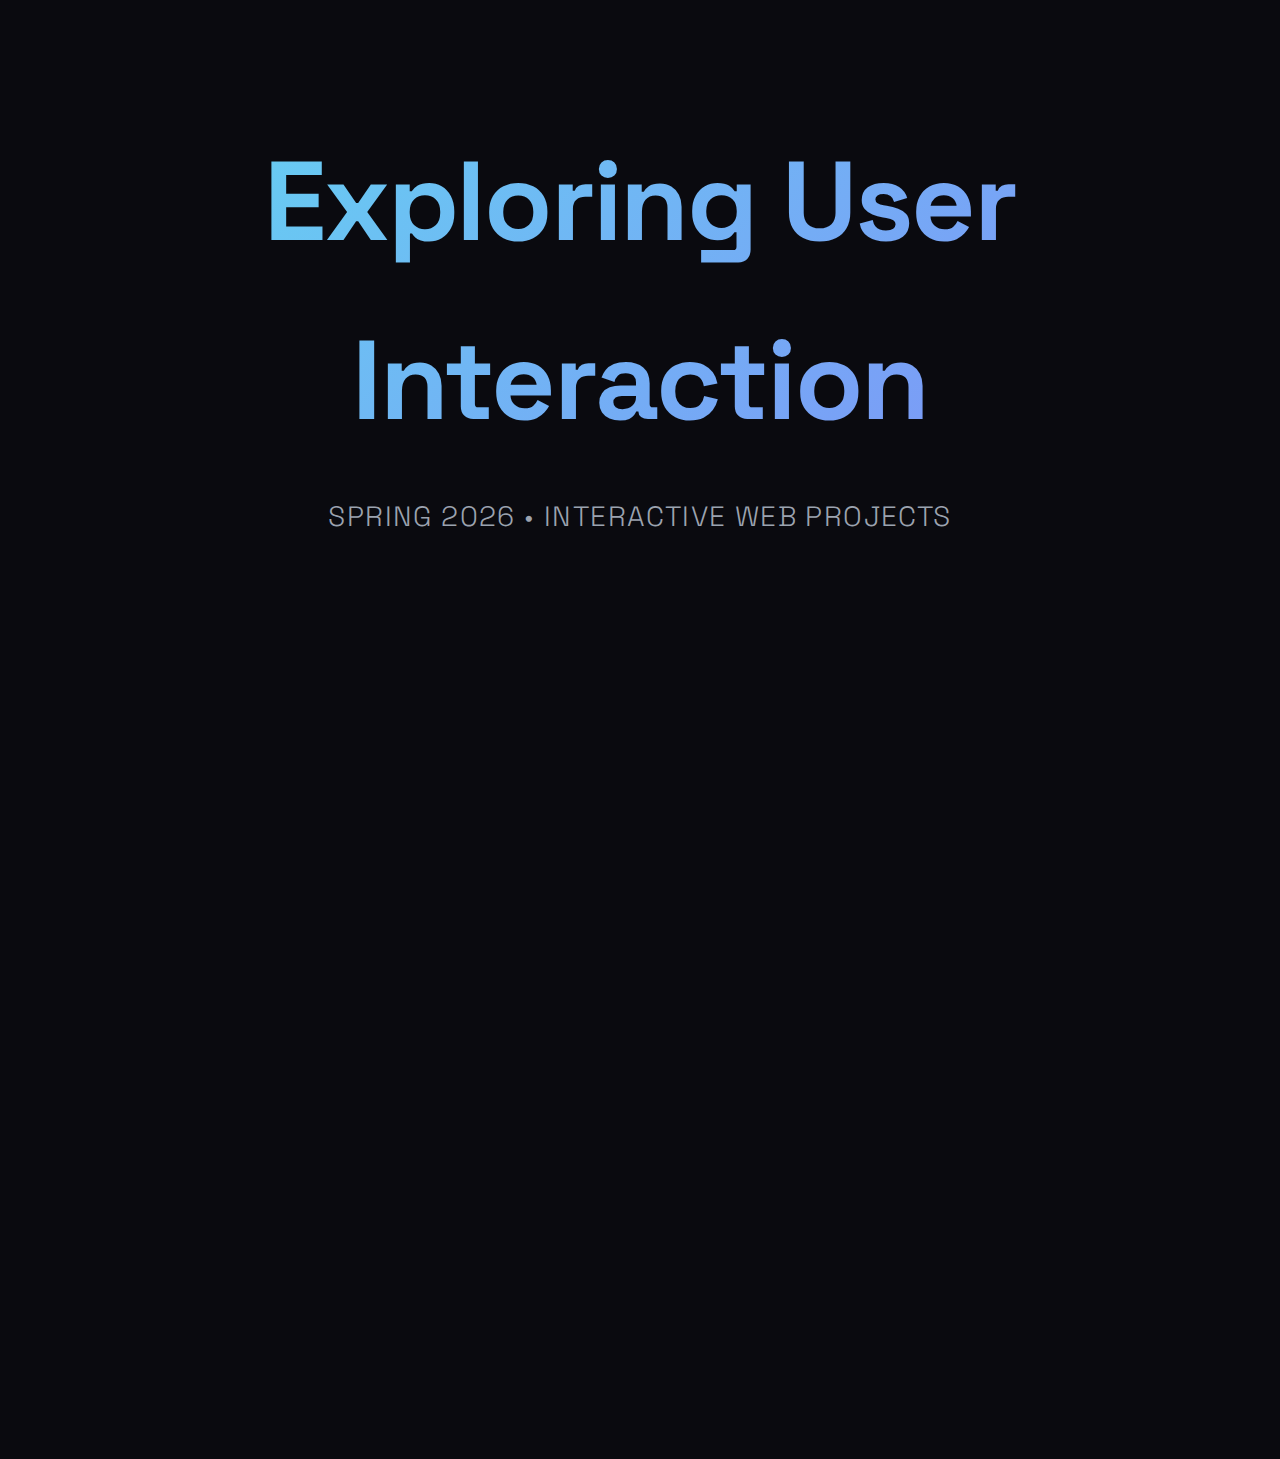
<file: index.html>
<!DOCTYPE html>
<html lang="en">
<head>
    <meta charset="UTF-8">
    <meta name="viewport" content="width=device-width, initial-scale=1.0">
    <title>SP25 - Exploring User Interaction</title>
    <link rel="preconnect" href="https://fonts.googleapis.com">
    <link rel="preconnect" href="https://fonts.gstatic.com" crossorigin>
    <link href="https://fonts.googleapis.com/css2?family=Space+Grotesk:wght@300;400;600;700&display=swap" rel="stylesheet">
    <link rel="stylesheet" href="styles.css">
</head>
<body>
    <div class="container">
        <header>
            <h1 class="title">Exploring User Interaction</h1>
            <p class="subtitle">Spring 2026 • Interactive Web Projects</p>
        </header>

        <main class="projects-grid">
            <a href="Breaking Grid/index.html" class="project-card">
                <div class="card-content">
                    <h2 class="project-title">Breaking Grid</h2>
                    <p class="project-description">Interactive grid exploration. Click on a square to see the grid break apart.</p>
                </div>
                <div class="card-hover"></div>
            </a>

            <a href="Deconstructed Text/index.html" class="project-card">
                <div class="card-content">
                    <h2 class="project-title">Deconstructed Text</h2>
                    <p class="project-description">Typography deconstruction experiment. Click to see it explode into individual squares.</p>
                </div>
                <div class="card-hover"></div>
            </a>

            <a href="Turning Knob/index.html" class="project-card">
                <div class="card-content">
                    <h2 class="project-title">Turning Knob</h2>
                    <p class="project-description">Retro TV channel knob. Click and drag to change channels with authentic sound.</p>
                </div>
                <div class="card-hover"></div>
            </a>

            <a href="Image Array/index.html" class="project-card">
                <div class="card-content">
                    <h2 class="project-title">Image Array</h2>
                    <p class="project-description">Blooming flower animation. Click the center to watch it bloom through sequential images.</p>
                </div>
                <div class="card-hover"></div>
            </a>

            <a href="AI Chatbot/index.html" class="project-card">
                <div class="card-content">
                    <h2 class="project-title">AI Chatbot</h2>
                    <p class="project-description">NOVA-7 sci-fi companion AI. Chat with a deep space assistant in demo mode or connect your API key.</p>
                </div>
                <div class="card-hover"></div>
            </a>

            <!-- Add more project cards here as you create new folders -->
        </main>

        <footer>
            <p>Created by Sydney • UX Interaction Demos</p>
        </footer>
    </div>
</body>
</html>
</file>
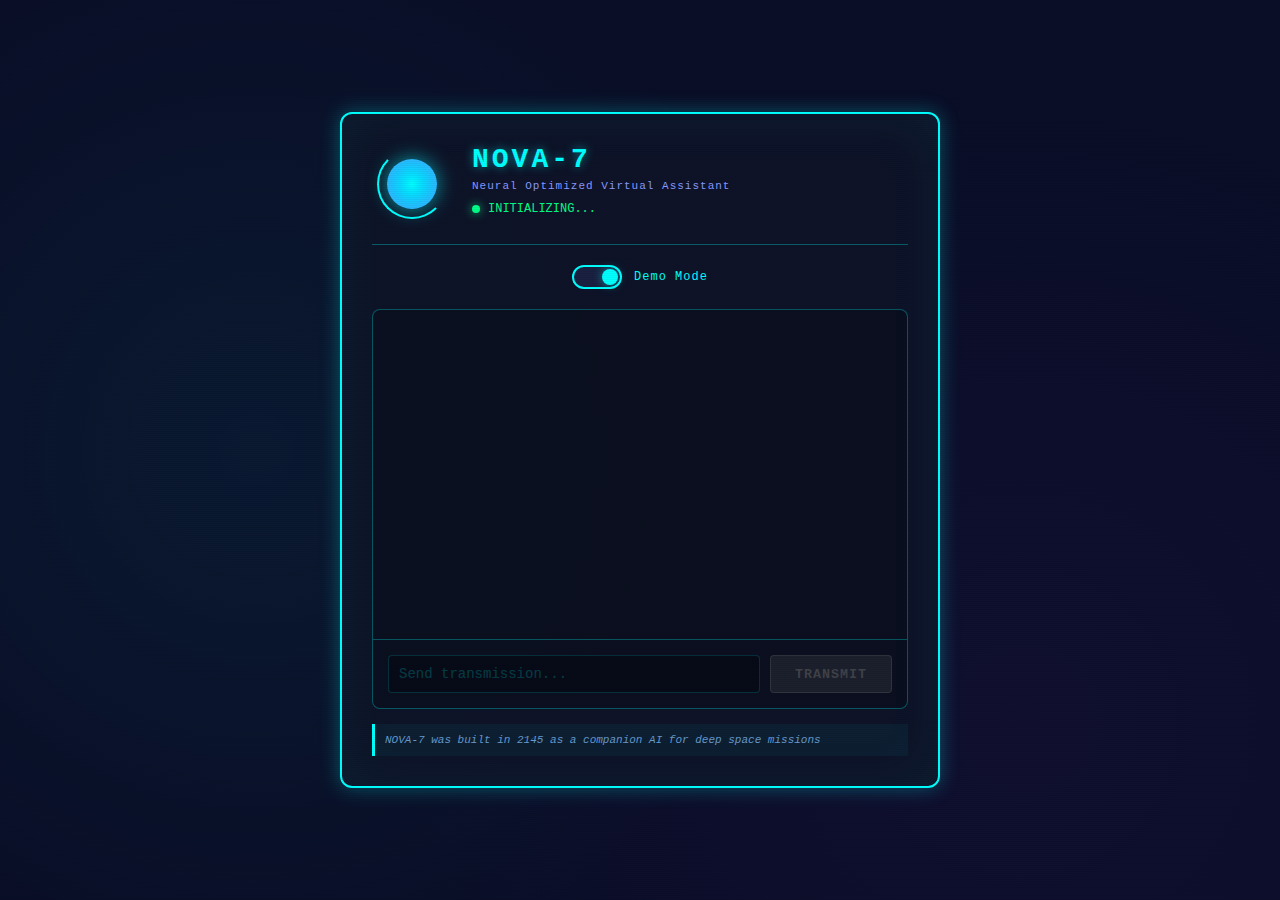
<file: AI Chatbot/index.html>
<!DOCTYPE html>
<html lang="en">
<head>
    <meta charset="UTF-8">
    <meta name="viewport" content="width=device-width, initial-scale=1.0">
    <title>NOVA-7 Interface</title>
    <link rel="stylesheet" href="style.css">
</head>
<body>
    <div class="scanlines"></div>

    <div class="container">
        <!-- Character Header -->
        <div class="character-header">
            <div class="avatar-container">
                <div class="avatar">
                    <div class="avatar-core"></div>
                    <div class="avatar-ring"></div>
                </div>
            </div>
            <div class="character-info">
                <h1>NOVA-7</h1>
                <p class="character-subtitle">Neural Optimized Virtual Assistant</p>
                <p class="character-status">
                    <span class="status-indicator"></span>
                    <span id="statusText">INITIALIZING...</span>
                </p>
            </div>
        </div>

        <!-- Mode Toggle -->
        <div class="mode-section">
            <label class="mode-toggle">
                <input type="checkbox" id="demoMode" checked>
                <span class="toggle-slider"></span>
                <span class="toggle-label">Demo Mode</span>
            </label>
        </div>

        <!-- API Key Input Section -->
        <div class="api-section" id="apiSection" style="display: none;">
            <input type="password" id="apiKey" placeholder="Enter API Key for Live Mode">
            <button id="saveKey">ACTIVATE</button>
            <span id="keyStatus"></span>
        </div>

        <!-- Chat Interface -->
        <div class="chat-container">
            <div id="chatMessages" class="chat-messages"></div>

            <div class="input-section">
                <input type="text" id="userInput" placeholder="Send transmission..." disabled>
                <button id="sendBtn" disabled>TRANSMIT</button>
            </div>
        </div>

        <div class="lore-hint">NOVA-7 was built in 2145 as a companion AI for deep space missions</div>
    </div>

    <script src="sketch.js"></script>
</body>
</html>
</file>
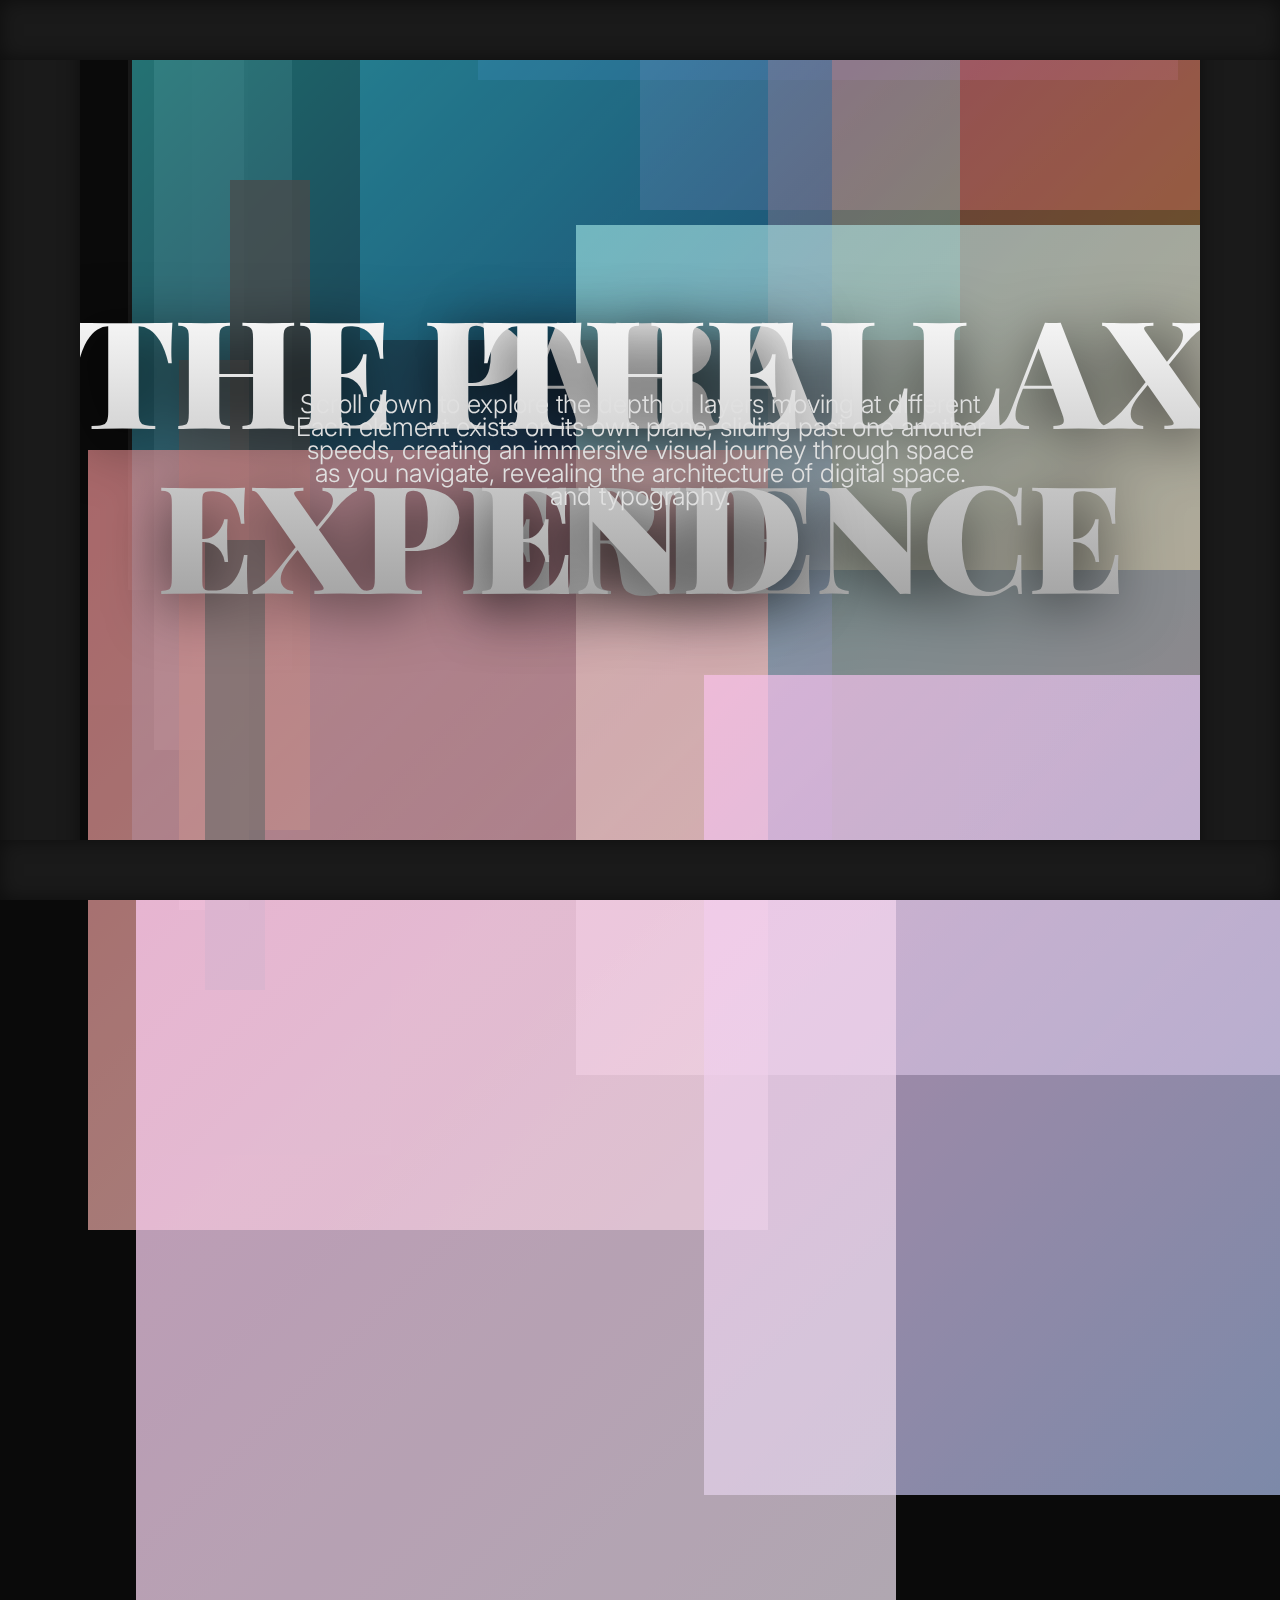
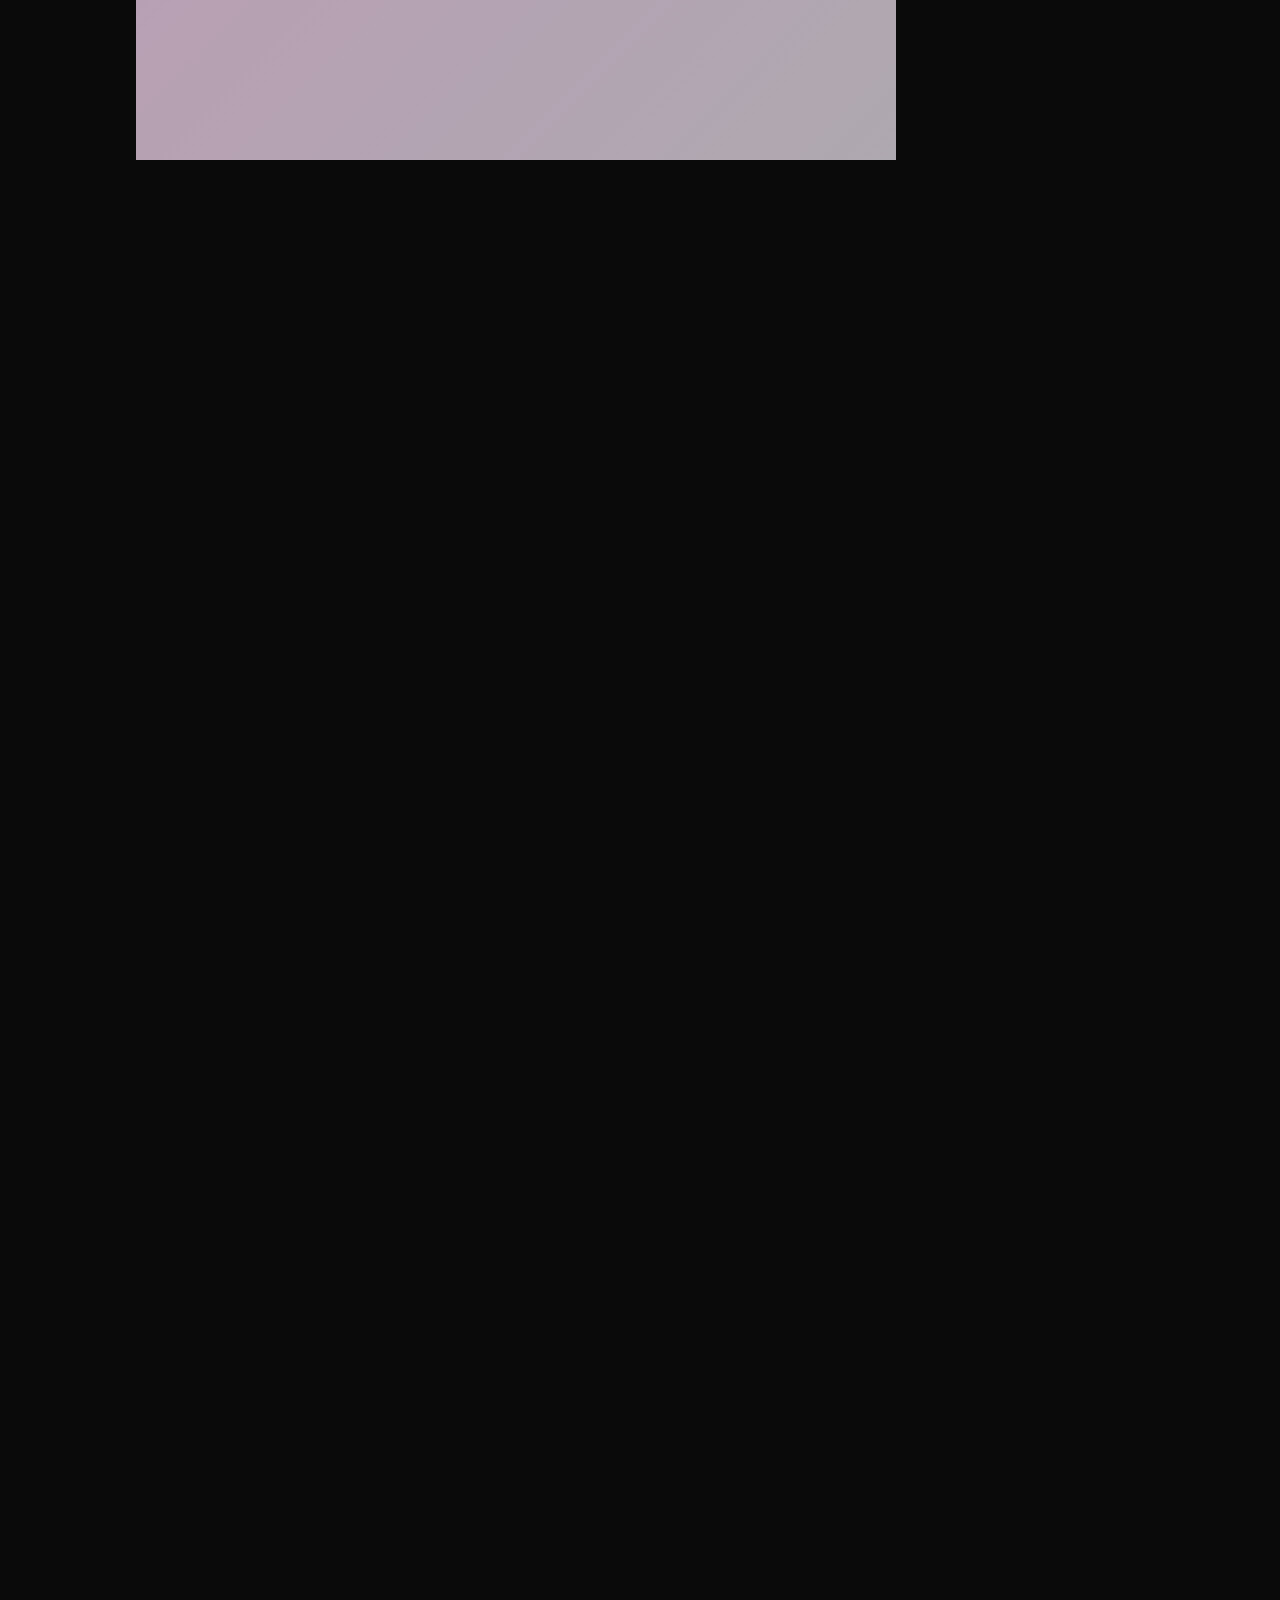
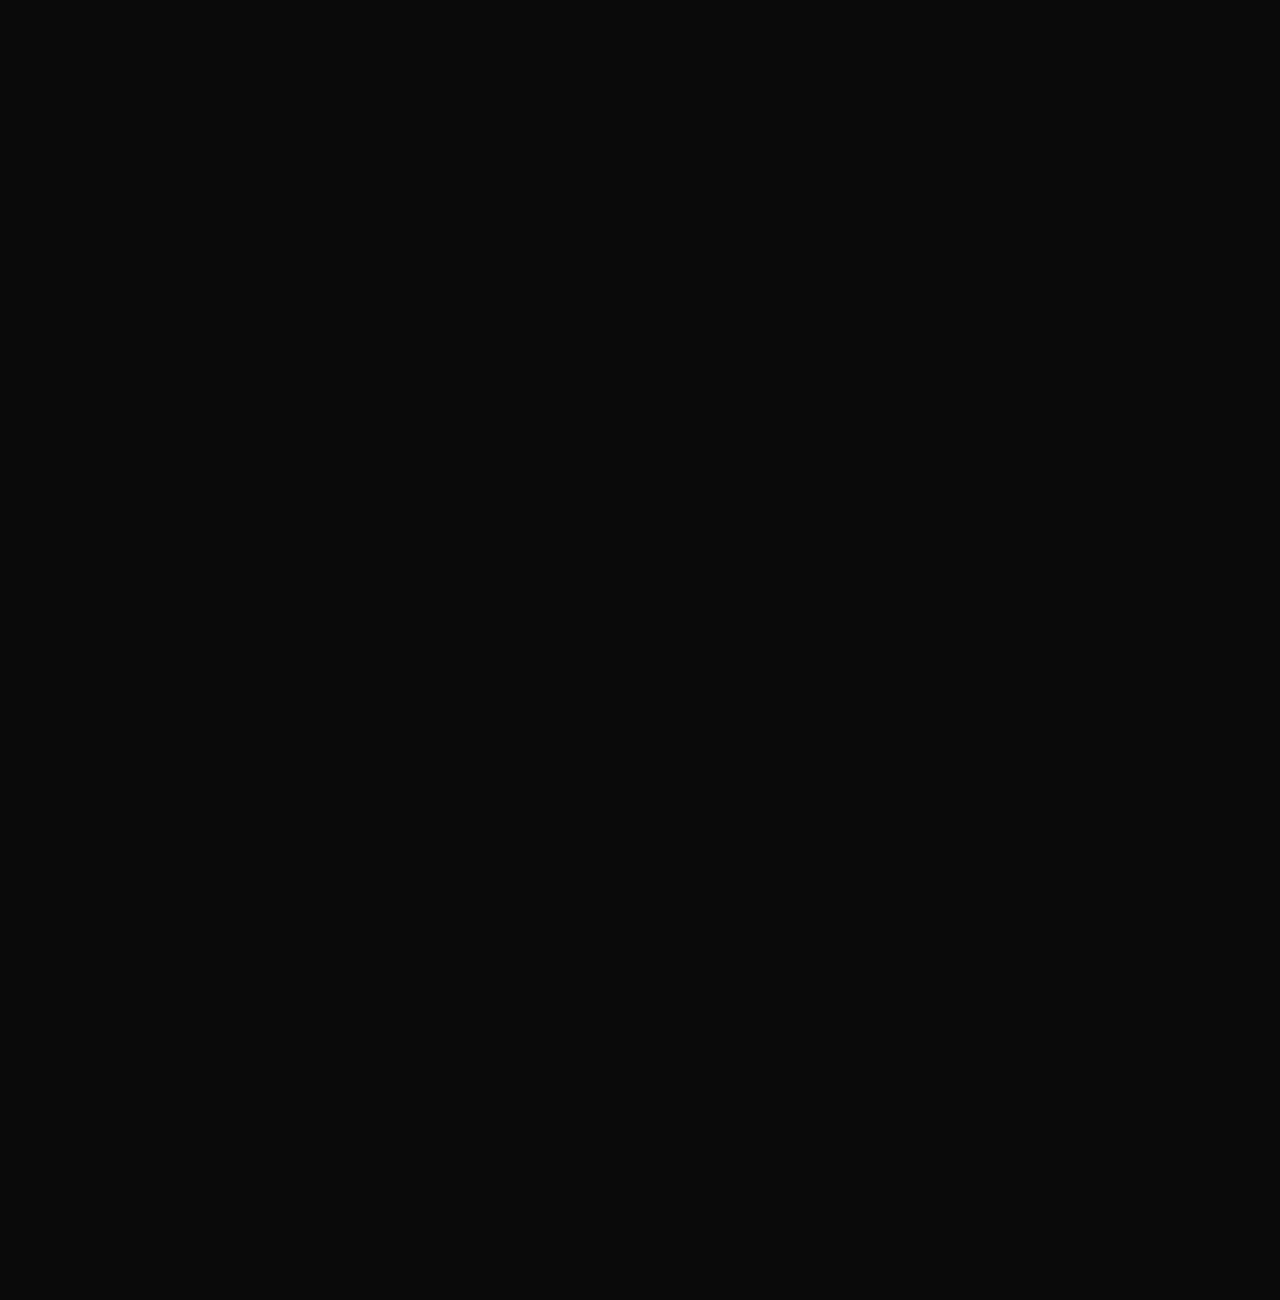
<file: ANIMATIONS/Parallax Scrolling/index.html>
<!DOCTYPE html>
<html lang="en">
<head>
    <meta charset="UTF-8">
    <meta name="viewport" content="width=device-width, initial-scale=1.0">
    <title>Parallax Scrolling</title>
    <link rel="preconnect" href="https://fonts.googleapis.com">
    <link rel="preconnect" href="https://fonts.gstatic.com" crossorigin>
    <link href="https://fonts.googleapis.com/css2?family=Playfair+Display:wght@700;900&family=Inter:wght@300;400&display=swap" rel="stylesheet">
    <link rel="stylesheet" href="style.css">
</head>
<body>
    <div class="parallax-container">
        <!-- Background layers (furthest to closest) -->
        <div class="parallax-layer bg-layer-1"></div>
        <div class="parallax-layer bg-layer-2"></div>
        <div class="parallax-layer bg-layer-3"></div>
        <div class="parallax-layer bg-layer-4"></div>
        <div class="parallax-layer bg-layer-5"></div>
        <div class="parallax-layer bg-layer-6"></div>
        <div class="parallax-layer bg-layer-7"></div>
        <div class="parallax-layer bg-layer-8"></div>
        <div class="parallax-layer bg-layer-9"></div>

        <!-- Left side rectangles (slowest to fastest) -->
        <div class="parallax-layer left-rect-1"></div>
        <div class="parallax-layer left-rect-2"></div>
        <div class="parallax-layer left-rect-3"></div>
        <div class="parallax-layer left-rect-4"></div>
        <div class="parallax-layer left-rect-5"></div>
        <div class="parallax-layer left-rect-6"></div>

        <!-- Content sections -->
        <section class="hero parallax-layer layer-text-1">
            <h1>THE PARALLAX<br>EXPERIENCE</h1>
        </section>

        <section class="content parallax-layer layer-text-2">
            <p>Scroll down to explore the depth of layers moving at different speeds, creating an immersive visual journey through space and typography.</p>
        </section>

        <section class="hero parallax-layer layer-text-3">
            <h1>THE<br>END</h1>
        </section>

        <section class="content parallax-layer layer-text-4">
            <p>Each element exists on its own plane, sliding past one another as you navigate, revealing the architecture of digital space.</p>
        </section>

        <!-- Foreground walls (static rectangles) -->
        <div class="wall wall-left"></div>
        <div class="wall wall-right"></div>
        <div class="wall wall-top"></div>
        <div class="wall wall-bottom"></div>
    </div>

    <script src="sketch.js"></script>
</body>
</html>
</file>
<file: styles.css>
* {
    margin: 0;
    padding: 0;
    box-sizing: border-box;
}

:root {
    --bg-dark: #0a0a0f;
    --bg-card: #16161d;
    --accent: #63d7f1;
    --accent-hover: #818cf8;
    --text-primary: #e5e7eb;
    --text-secondary: #9ca3af;
    --border-color: #2a2a35;
}

body {
    font-family: 'Space Grotesk', -apple-system, BlinkMacSystemFont, 'Segoe UI', sans-serif;
    background: var(--bg-dark);
    color: var(--text-primary);
    min-height: 100vh;
    line-height: 1.6;
    overflow-x: hidden;
}

/* Animated gradient background */
body::before {
    content: '';
    position: fixed;
    top: -50%;
    left: -50%;
    width: 200%;
    height: 00%;
    background: radial-gradient(circle at 50% 50%, rgba(99, 102, 241, 0.1) 0%, transparent 50%);
    animation: rotateGradient 20s linear infinite;
    pointer-events: none;
    z-index: 0;
}

@keyframes rotateGradient {
    0% { transform: rotate(0deg); }
    100% { transform: rotate(360deg); }
}

.container {
    position: relative;
    z-index: 1;
    max-width: 1600px;
    margin: 0 auto;
    padding: 4rem 3rem;
    min-height: 100vh;
    display: flex;
    flex-direction: column;
}

/* Header Styles */
header {
    text-align: center;
    margin-bottom: 5rem;
    padding-top: 3rem;
}

.title {
    font-size: clamp(0.4rem, 10vw, 7rem);
    font-weight: 700;
    margin-bottom: 1.5rem;
    background: linear-gradient(135deg, var(--accent) 0%, var(--accent-hover) 100%);
    -webkit-background-clip: text;
    -webkit-text-fill-color: transparent;
    background-clip: text;
    letter-spacing: -0.02em;
}

.subtitle {
    font-size: clamp(1.25rem, 2.5vw, 1.75rem);
    color: var(--text-secondary);
    font-weight: 300;
    letter-spacing: 0.05em;
    text-transform: uppercase;
}

/* Projects Grid */
.projects-grid {
    display: grid;
    grid-template-columns: repeat(auto-fill, minmax(350px, 1fr));
    gap: 2.5rem;
    flex: 1;
    align-content: start;
}

/* Project Card */
.project-card {
    position: relative;
    background: var(--bg-card);
    border: 1px solid var(--border-color);
    border-radius: 20px;
    padding: 3rem;
    text-decoration: none;
    color: inherit;
    transition: transform 0.3s ease, border-color 0.3s ease;
    overflow: hidden;
    cursor: pointer;
    aspect-ratio: 1;
    display: flex;
    flex-direction: column;
    justify-content: center;
}

.project-card::before {
    content: '';
    position: absolute;
    top: 0;
    left: 0;
    right: 0;
    height: 3px;
    background: linear-gradient(90deg, var(--accent), var(--accent-hover));
    transform: scaleX(0);
    transform-origin: left;
    transition: transform 0.4s ease;
}

.project-card:hover::before {
    transform: scaleX(1);
}

.card-hover {
    position: absolute;
    inset: 0;
    background: linear-gradient(135deg, rgba(99, 102, 241, 0.1) 0%, rgba(129, 140, 248, 0.05) 100%);
    opacity: 0;
    transition: opacity 0.3s ease;
    pointer-events: none;
}

.project-card:hover .card-hover {
    opacity: 1;
}

.project-card:hover {
    transform: translateY(-8px);
    border-color: var(--accent);
}

.card-content {
    position: relative;
    z-index: 2;
    display: flex;
    flex-direction: column;
    height: 100%;
    padding-top: 0;
}

.project-number {
    font-size: 2rem;
    color: var(--accent);
    font-weight: 600;
    letter-spacing: 0.1em;
    display: none;
    position: absolute;
    top: 2rem;
    left: 2rem;
}

.project-title {
    font-size: clamp(1.75rem, 5vw, 2.5rem);
    font-weight: 600;
    margin-bottom: 1rem;
    letter-spacing: -0.01em;
    transition: color 0.3s ease;
    line-height: 1.1;
}

.project-card:hover .project-title {
    color: var(--accent-hover);
}

.project-description {
    font-size: clamp(0.9rem, 2vw, 1.1rem);
    color: var(--text-secondary);
    font-weight: 300;
    line-height: 1.4;
}

/* Footer */
footer {
    display: none;
}

/* Responsive Design */
@media (max-width: 768px) {
    .container {
        padding: 2rem 1.5rem;
    }

    header {
        margin-bottom: 3rem;
    }

    .projects-grid {
        grid-template-columns: 1fr;
        gap: 1.5rem;
    }

    .project-card {
        padding: 2rem;
    }
}

/* Loading animation for smooth entrance */
@keyframes fadeInUp {
    from {
        opacity: 0;
        transform: translateY(30px);
    }
    to {
        opacity: 1;
        transform: translateY(0);
    }
}

.project-card {
    animation: fadeInUp 0.6s ease forwards;
    opacity: 0;
}

.project-card:nth-child(1) { animation-delay: 0.1s; }
.project-card:nth-child(2) { animation-delay: 0.2s; }
.project-card:nth-child(3) { animation-delay: 0.3s; }
.project-card:nth-child(4) { animation-delay: 0.4s; }
.project-card:nth-child(5) { animation-delay: 0.5s; }
.project-card:nth-child(6) { animation-delay: 0.6s; }
</file>
<file: AI Chatbot/style.css>
* {
    margin: 0;
    padding: 0;
    box-sizing: border-box;
}

body {
    font-family: 'Courier New', 'Consolas', monospace;
    background: #0a0e27;
    background-image:
        radial-gradient(circle at 20% 50%, rgba(0, 255, 255, 0.05) 0%, transparent 50%),
        radial-gradient(circle at 80% 80%, rgba(138, 43, 226, 0.05) 0%, transparent 50%);
    min-height: 100vh;
    padding: 20px;
    display: flex;
    justify-content: center;
    align-items: center;
    position: relative;
}

.scanlines {
    position: fixed;
    top: 0;
    left: 0;
    width: 100%;
    height: 100%;
    background: repeating-linear-gradient(
        0deg,
        rgba(0, 0, 0, 0.15),
        rgba(0, 0, 0, 0.15) 1px,
        transparent 1px,
        transparent 2px
    );
    pointer-events: none;
    z-index: 1000;
    opacity: 0.3;
}

.container {
    background: rgba(15, 20, 40, 0.95);
    border-radius: 12px;
    border: 2px solid #00ffff;
    box-shadow:
        0 0 20px rgba(0, 255, 255, 0.3),
        inset 0 0 60px rgba(0, 255, 255, 0.05);
    padding: 30px;
    max-width: 600px;
    width: 100%;
    position: relative;
}

.character-header {
    display: flex;
    gap: 20px;
    margin-bottom: 20px;
    padding-bottom: 20px;
    border-bottom: 1px solid rgba(0, 255, 255, 0.3);
}

.avatar-container {
    flex-shrink: 0;
}

.avatar {
    width: 80px;
    height: 80px;
    position: relative;
    display: flex;
    align-items: center;
    justify-content: center;
}

.avatar-core {
    width: 50px;
    height: 50px;
    background: radial-gradient(circle, #00ffff 0%, #0088ff 100%);
    border-radius: 50%;
    box-shadow:
        0 0 20px rgba(0, 255, 255, 0.6),
        inset 0 0 20px rgba(255, 255, 255, 0.3);
    animation: pulse 2s ease-in-out infinite;
}

.avatar-ring {
    position: absolute;
    width: 70px;
    height: 70px;
    border: 2px solid #00ffff;
    border-radius: 50%;
    border-top-color: transparent;
    border-right-color: transparent;
    animation: rotate 3s linear infinite;
}

@keyframes pulse {
    0%, 100% {
        box-shadow:
            0 0 20px rgba(0, 255, 255, 0.6),
            inset 0 0 20px rgba(255, 255, 255, 0.3);
    }
    50% {
        box-shadow:
            0 0 40px rgba(0, 255, 255, 0.9),
            inset 0 0 30px rgba(255, 255, 255, 0.5);
    }
}

@keyframes rotate {
    from { transform: rotate(0deg); }
    to { transform: rotate(360deg); }
}

.character-info {
    flex: 1;
}

h1 {
    color: #00ffff;
    font-size: 28px;
    font-weight: bold;
    letter-spacing: 3px;
    margin-bottom: 5px;
    text-shadow: 0 0 10px rgba(0, 255, 255, 0.5);
}

.character-subtitle {
    color: #8899ff;
    font-size: 11px;
    letter-spacing: 1px;
    margin-bottom: 10px;
}

.character-status {
    display: flex;
    align-items: center;
    gap: 8px;
    font-size: 12px;
    color: #00ff88;
}

.status-indicator {
    width: 8px;
    height: 8px;
    background: #00ff88;
    border-radius: 50%;
    animation: blink 1.5s ease-in-out infinite;
    box-shadow: 0 0 10px rgba(0, 255, 136, 0.8);
}

@keyframes blink {
    0%, 100% { opacity: 1; }
    50% { opacity: 0.3; }
}

.lore-hint {
    margin-top: 15px;
    padding: 10px;
    background: rgba(0, 255, 255, 0.05);
    border-left: 3px solid #00ffff;
    color: #6699cc;
    font-size: 11px;
    font-style: italic;
}

.mode-section {
    margin-bottom: 20px;
    display: flex;
    justify-content: center;
}

.mode-toggle {
    display: flex;
    align-items: center;
    gap: 12px;
    cursor: pointer;
}

.mode-toggle input {
    display: none;
}

.toggle-slider {
    width: 50px;
    height: 24px;
    background: #1a2040;
    border: 2px solid #00ffff;
    border-radius: 12px;
    position: relative;
    transition: all 0.3s;
}

.toggle-slider::before {
    content: '';
    position: absolute;
    width: 16px;
    height: 16px;
    background: #00ffff;
    border-radius: 50%;
    top: 2px;
    left: 2px;
    transition: all 0.3s;
    box-shadow: 0 0 10px rgba(0, 255, 255, 0.5);
}

.mode-toggle input:checked + .toggle-slider::before {
    transform: translateX(26px);
}

.toggle-label {
    color: #00ffff;
    font-size: 12px;
    letter-spacing: 1px;
}

.api-section {
    display: flex;
    gap: 10px;
    margin-bottom: 20px;
    align-items: center;
}

#apiKey {
    flex: 1;
    padding: 10px;
    background: rgba(0, 0, 0, 0.3);
    border: 1px solid #00ffff;
    border-radius: 4px;
    font-size: 14px;
    color: #00ffff;
    font-family: 'Courier New', monospace;
}

#apiKey:focus {
    outline: none;
    box-shadow: 0 0 10px rgba(0, 255, 255, 0.3);
}

#apiKey::placeholder {
    color: rgba(0, 255, 255, 0.4);
}

#saveKey {
    padding: 10px 20px;
    background: rgba(0, 255, 255, 0.2);
    color: #00ffff;
    border: 1px solid #00ffff;
    border-radius: 4px;
    cursor: pointer;
    font-weight: 600;
    font-family: 'Courier New', monospace;
    letter-spacing: 1px;
    transition: all 0.3s;
}

#saveKey:hover {
    background: rgba(0, 255, 255, 0.3);
    box-shadow: 0 0 15px rgba(0, 255, 255, 0.4);
}

#keyStatus {
    font-size: 11px;
    color: #00ff88;
}

.chat-container {
    border: 1px solid rgba(0, 255, 255, 0.3);
    border-radius: 8px;
    height: 400px;
    display: flex;
    flex-direction: column;
    background: rgba(0, 0, 0, 0.2);
}

.chat-messages {
    flex: 1;
    overflow-y: auto;
    padding: 20px;
    display: flex;
    flex-direction: column;
    gap: 12px;
}

.chat-messages::-webkit-scrollbar {
    width: 8px;
}

.chat-messages::-webkit-scrollbar-track {
    background: rgba(0, 0, 0, 0.2);
}

.chat-messages::-webkit-scrollbar-thumb {
    background: rgba(0, 255, 255, 0.3);
    border-radius: 4px;
}

.message {
    max-width: 80%;
    padding: 12px 16px;
    border-radius: 8px;
    word-wrap: break-word;
    animation: fadeIn 0.3s;
    font-size: 14px;
    line-height: 1.5;
}

@keyframes fadeIn {
    from {
        opacity: 0;
        transform: translateY(10px);
    }
    to {
        opacity: 1;
        transform: translateY(0);
    }
}

.user-message {
    background: rgba(138, 43, 226, 0.3);
    color: #e0e0ff;
    align-self: flex-end;
    border: 1px solid rgba(138, 43, 226, 0.5);
    border-bottom-right-radius: 2px;
}

.bot-message {
    background: rgba(0, 255, 255, 0.1);
    color: #00ffff;
    align-self: flex-start;
    border: 1px solid rgba(0, 255, 255, 0.3);
    border-bottom-left-radius: 2px;
}

.input-section {
    display: flex;
    gap: 10px;
    padding: 15px;
    border-top: 1px solid rgba(0, 255, 255, 0.3);
}

#userInput {
    flex: 1;
    padding: 10px;
    background: rgba(0, 0, 0, 0.3);
    border: 1px solid rgba(0, 255, 255, 0.3);
    border-radius: 4px;
    font-size: 14px;
    color: #00ffff;
    font-family: 'Courier New', monospace;
}

#userInput:focus {
    outline: none;
    border-color: #00ffff;
    box-shadow: 0 0 10px rgba(0, 255, 255, 0.2);
}

#userInput::placeholder {
    color: rgba(0, 255, 255, 0.4);
}

#userInput:disabled {
    background: rgba(0, 0, 0, 0.5);
    cursor: not-allowed;
    opacity: 0.5;
}

#sendBtn {
    padding: 10px 24px;
    background: rgba(0, 255, 255, 0.2);
    color: #00ffff;
    border: 1px solid #00ffff;
    border-radius: 4px;
    cursor: pointer;
    font-weight: 600;
    font-family: 'Courier New', monospace;
    letter-spacing: 1px;
    transition: all 0.3s;
}

#sendBtn:hover:not(:disabled) {
    background: rgba(0, 255, 255, 0.3);
    box-shadow: 0 0 15px rgba(0, 255, 255, 0.4);
}

#sendBtn:disabled {
    background: rgba(100, 100, 100, 0.2);
    border-color: rgba(100, 100, 100, 0.3);
    color: rgba(100, 100, 100, 0.5);
    cursor: not-allowed;
}

.typing-indicator {
    display: flex;
    gap: 4px;
    padding: 12px 16px;
    align-self: flex-start;
}

.typing-indicator span {
    width: 8px;
    height: 8px;
    background: #00ffff;
    border-radius: 50%;
    animation: typing 1.4s infinite;
    box-shadow: 0 0 8px rgba(0, 255, 255, 0.6);
}

.typing-indicator span:nth-child(2) {
    animation-delay: 0.2s;
}

.typing-indicator span:nth-child(3) {
    animation-delay: 0.4s;
}

@keyframes typing {
    0%, 60%, 100% {
        transform: translateY(0);
        opacity: 0.4;
    }
    30% {
        transform: translateY(-10px);
        opacity: 1;
    }
}
</file>
<file: ANIMATIONS/Parallax Scrolling/style.css>
* {
    margin: 0;
    padding: 0;
    box-sizing: border-box;
}

body {
    font-family: 'Inter', sans-serif;
    background-color: #0a0a0a;
    color: #ffffff;
    overflow-x: hidden;
    height: 500vh;
}

/* Custom scrollbar */
::-webkit-scrollbar {
    width: 12px;
}

::-webkit-scrollbar-track {
    background: #1a1a1a;
}

::-webkit-scrollbar-thumb {
    background: #444;
    border-radius: 6px;
}

::-webkit-scrollbar-thumb:hover {
    background: #666;
}

.parallax-container {
    position: relative;
    width: 100%;
    height: 500vh;
}

.parallax-layer {
    position: fixed;
    width: 100%;
    will-change: transform;
}

.parallax-layer.hero,
.parallax-layer.content {
    position: fixed;
}

/* Background layers (colored rectangles) - furthest to closest */
.bg-layer-1 {
    top: -80%;
    right: 8%;
    width: 700px;
    height: 800px;
    background: linear-gradient(135deg, #667eea 0%, #764ba2 100%);
    opacity: 0.25;
    z-index: 1;
}

.bg-layer-2 {
    top: -60%;
    left: 50%;
    width: 650px;
    height: 750px;
    background: linear-gradient(135deg, #f093fb 0%, #f5576c 100%);
    opacity: 0.3;
    z-index: 2;
}

.bg-layer-3 {
    top: -40%;
    right: 25%;
    width: 600px;
    height: 700px;
    background: linear-gradient(135deg, #4facfe 0%, #00f2fe 100%);
    opacity: 0.35;
    z-index: 3;
}

.bg-layer-4 {
    top: -20%;
    left: 60%;
    width: 650px;
    height: 750px;
    background: linear-gradient(135deg, #fa709a 0%, #fee140 100%);
    opacity: 0.4;
    z-index: 4;
}

.bg-layer-5 {
    top: 5%;
    right: 35%;
    width: 700px;
    height: 800px;
    background: linear-gradient(135deg, #30cfd0 0%, #330867 100%);
    opacity: 0.5;
    z-index: 5;
}

.bg-layer-6 {
    top: 25%;
    left: 45%;
    width: 750px;
    height: 850px;
    background: linear-gradient(135deg, #a8edea 0%, #fed6e3 100%);
    opacity: 0.6;
    z-index: 6;
}

.bg-layer-7 {
    top: 50%;
    right: 40%;
    width: 680px;
    height: 780px;
    background: linear-gradient(135deg, #ff9a9e 0%, #fad0c4 100%);
    opacity: 0.65;
    z-index: 7;
}

.bg-layer-8 {
    top: 75%;
    left: 55%;
    width: 720px;
    height: 820px;
    background: linear-gradient(135deg, #fbc2eb 0%, #a6c1ee 100%);
    opacity: 0.7;
    z-index: 8;
}

.bg-layer-9 {
    top: 100%;
    right: 30%;
    width: 760px;
    height: 860px;
    background: linear-gradient(135deg, #fdcbf1 0%, #e6dee9 100%);
    opacity: 0.75;
    z-index: 9;
}

/* Text layers */
.hero {
    display: flex;
    align-items: center;
    justify-content: center;
    height: 100vh;
    z-index: 10;
}

.hero h1 {
    font-family: 'Playfair Display', serif;
    font-size: clamp(60px, 12vw, 150px);
    font-weight: 900;
    line-height: 1.1;
    text-align: center;
    letter-spacing: -2px;
    background: linear-gradient(180deg, #ffffff 0%, #a0a0a0 100%);
    -webkit-background-clip: text;
    -webkit-text-fill-color: transparent;
    background-clip: text;
    filter: drop-shadow(0 10px 30px rgba(0, 0, 0, 0.8));
}

.content {
    display: flex;
    align-items: center;
    justify-content: center;
    padding: 0 20%;
    height: 100vh;
    z-index: 11;
}

.content p {
    font-size: clamp(18px, 2vw, 28px);
    font-weight: 300;
    line-height: 1.8;
    text-align: center;
    color: #e0e0e0;
    max-width: 700px;
}

/* Left side rectangles (slower = darker/larger, faster = lighter/smaller) */
.left-rect-1 {
    top: -40%;
    left: 10%;
    width: 120px;
    height: 950px;
    background: #1a1a1a;
    opacity: 0.9;
    z-index: 2;
}

.left-rect-2 {
    top: -20%;
    left: 15%;
    width: 100px;
    height: 850px;
    background: #2a2a2a;
    opacity: 0.85;
    z-index: 3;
}

.left-rect-3 {
    top: 0%;
    left: 12%;
    width: 90px;
    height: 750px;
    background: #3a3a3a;
    opacity: 0.8;
    z-index: 4;
}

.left-rect-4 {
    top: 20%;
    left: 18%;
    width: 80px;
    height: 650px;
    background: #4a4a4a;
    opacity: 0.75;
    z-index: 5;
}

.left-rect-5 {
    top: 40%;
    left: 14%;
    width: 70px;
    height: 550px;
    background: #5a5a5a;
    opacity: 0.7;
    z-index: 6;
}

.left-rect-6 {
    top: 60%;
    left: 16%;
    width: 60px;
    height: 450px;
    background: #6a6a6a;
    opacity: 0.65;
    z-index: 7;
}

/* Position each text layer at different vertical positions */
.layer-text-1 {
    top: 0;
}

.layer-text-2 {
    top: 0;
}

.layer-text-3 {
    top: 0;
}

.layer-text-4 {
    top: 0;
}

/* Walls (static foreground rectangles) */
.wall {
    position: fixed;
    background-color: #1a1a1a;
    z-index: 100;
    box-shadow: inset 0 0 20px rgba(0, 0, 0, 0.5);
}

.wall-left {
    top: 0;
    left: 0;
    width: 80px;
    height: 100vh;
}

.wall-right {
    top: 0;
    right: 0;
    width: 80px;
    height: 100vh;
}

.wall-top {
    top: 0;
    left: 0;
    width: 100vw;
    height: 60px;
}

.wall-bottom {
    bottom: 0;
    left: 0;
    width: 100vw;
    height: 60px;
}
</file>
